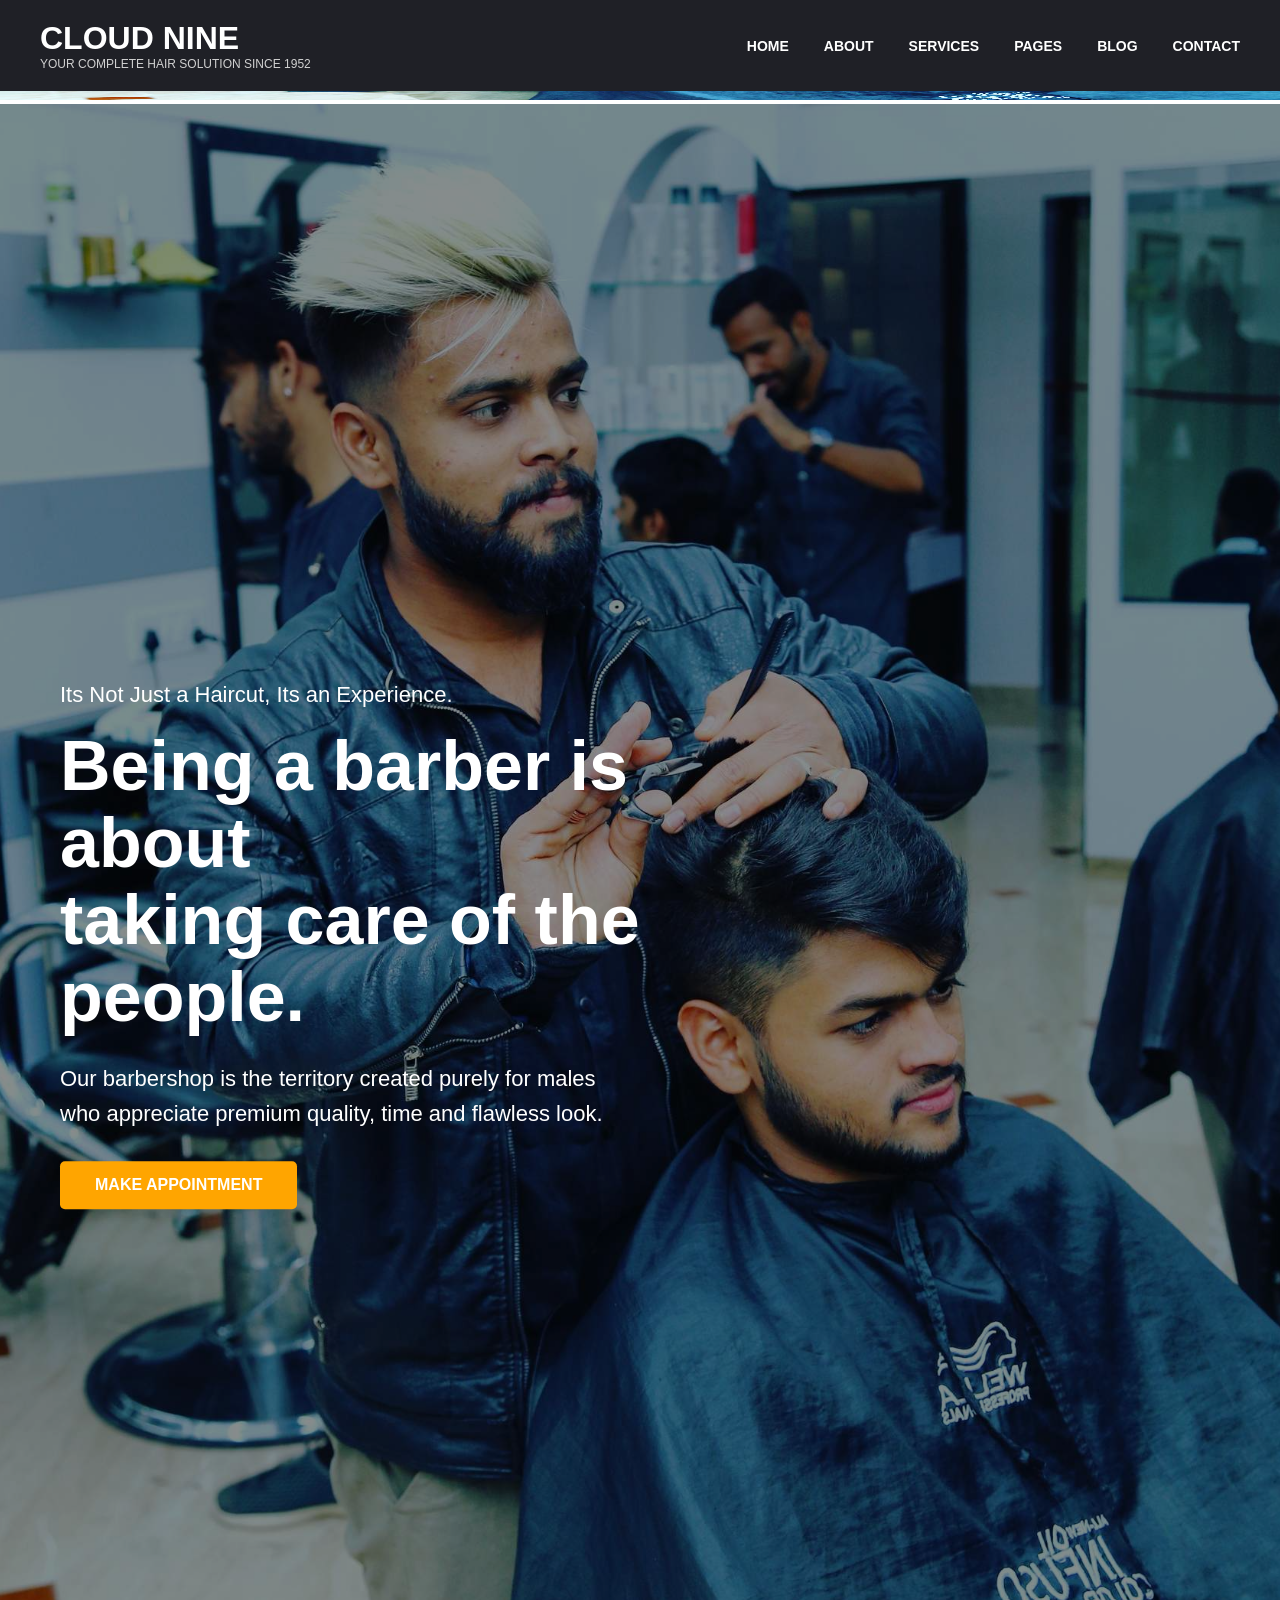
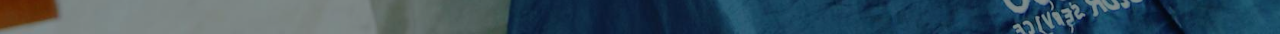
<file: index.html>
<!DOCTYPE html>
<html lang="en">

<head>
    <meta charset="UTF-8">
    <meta name="viewport" content="width=device-width, initial-scale=1.0">
    <title>Cloud Nine Barber Shop</title>
    <meta name="description" content="Cloud Nine Barber Shop - Professional haircuts, beard styling, grooming, and premium salon services.">  <!-- Open Graph Tags -->
    <meta property="og:title" content="Cloud Nine Barber Shop">
    <meta property="og:description" content="Professional Haircuts, Beard Styling & Grooming Services. Book your appointment today!">
    <meta property="og:image" content="https://rudrakshp78-del.github.io/CLOUD9-hair-salon/logo2.png">
    <meta property="og:image:secure_url" content="https://rudrakshp78-del.github.io/CLOUD9-hair-salon/logo2.png">
    <meta property="og:image:type" content="image/png">
    
    <meta property="og:url" content="https://rudrakshp78-del.github.io/CLOUD9-hair-salon/">

    <meta property="og:image:width" content="800">
    <meta property="og:image:height" content="430">

    <meta property="og:type" content="website">
    <meta property="og:site_name" content="Cloud Nine Barber Shop">
    <meta name="twitter:card" content="summary_large_image">
    <meta name="twitter:image" content="https://rudrakshp78-del.github.io/CLOUD9-hair-salon/logo2.png">
    

    <link rel="stylesheet" href="https://cdnjs.cloudflare.com/ajax/libs/font-awesome/6.7.2/css/all.min.css">
    <link rel="stylesheet" href="index.css">
    <link rel="icon" href="logo2.png">
  
</head>

<body>
    <img src="hair1.jpg" width="100%" height="100vh" alt="hair salon">


    <header>


        <div class="logo">
            <h1> CLOUD NINE </h1>
            <p>YOUR COMPLETE HAIR SOLUTION SINCE 1952</p>
        </div>

        <button class="menu-toggle" id="menuToggle">
            ☰
        </button>

        <nav id="navLinks">
            <ul>
                <li><a href="index.html">HOME</a></li>
                <li><a href="index2.html">ABOUT</a></li>
                <li><a href="index3.html">SERVICES</a></li>
                <li><a href="index4.html">PAGES</a></li>
                <li><a href="index5.html">BLOG</a></li>
                <li><a href="index6.html">CONTACT</a></li>
            </ul>
        </nav>

            </header>

    <section class="hero">
        <div class="overlay"></div>

        <div class="hero-content">
            <h3>Its Not Just a Haircut, Its an Experience.</h3>

            <h1>
                Being a barber is about <br>
                taking care of the people.
            </h1>

            <p>
                Our barbershop is the territory created purely for males<br>
                who appreciate premium quality, time and flawless look.
            </p>

            <a href="index7.html" class="appointment-btn">MAKE APPOINTMENT</a>
        </div>
    </section>
    <script>
document.addEventListener("DOMContentLoaded", () => {

const menuToggle = document.getElementById("menuToggle");
const navLinks = document.getElementById("navLinks");

menuToggle.addEventListener("click", () => {

    navLinks.classList.toggle("active");

    if(navLinks.classList.contains("active")){
        menuToggle.innerHTML = "✖";
    }else{
        menuToggle.innerHTML = "☰";
    }

});

});
        </script>
</body>

</html>
</file>
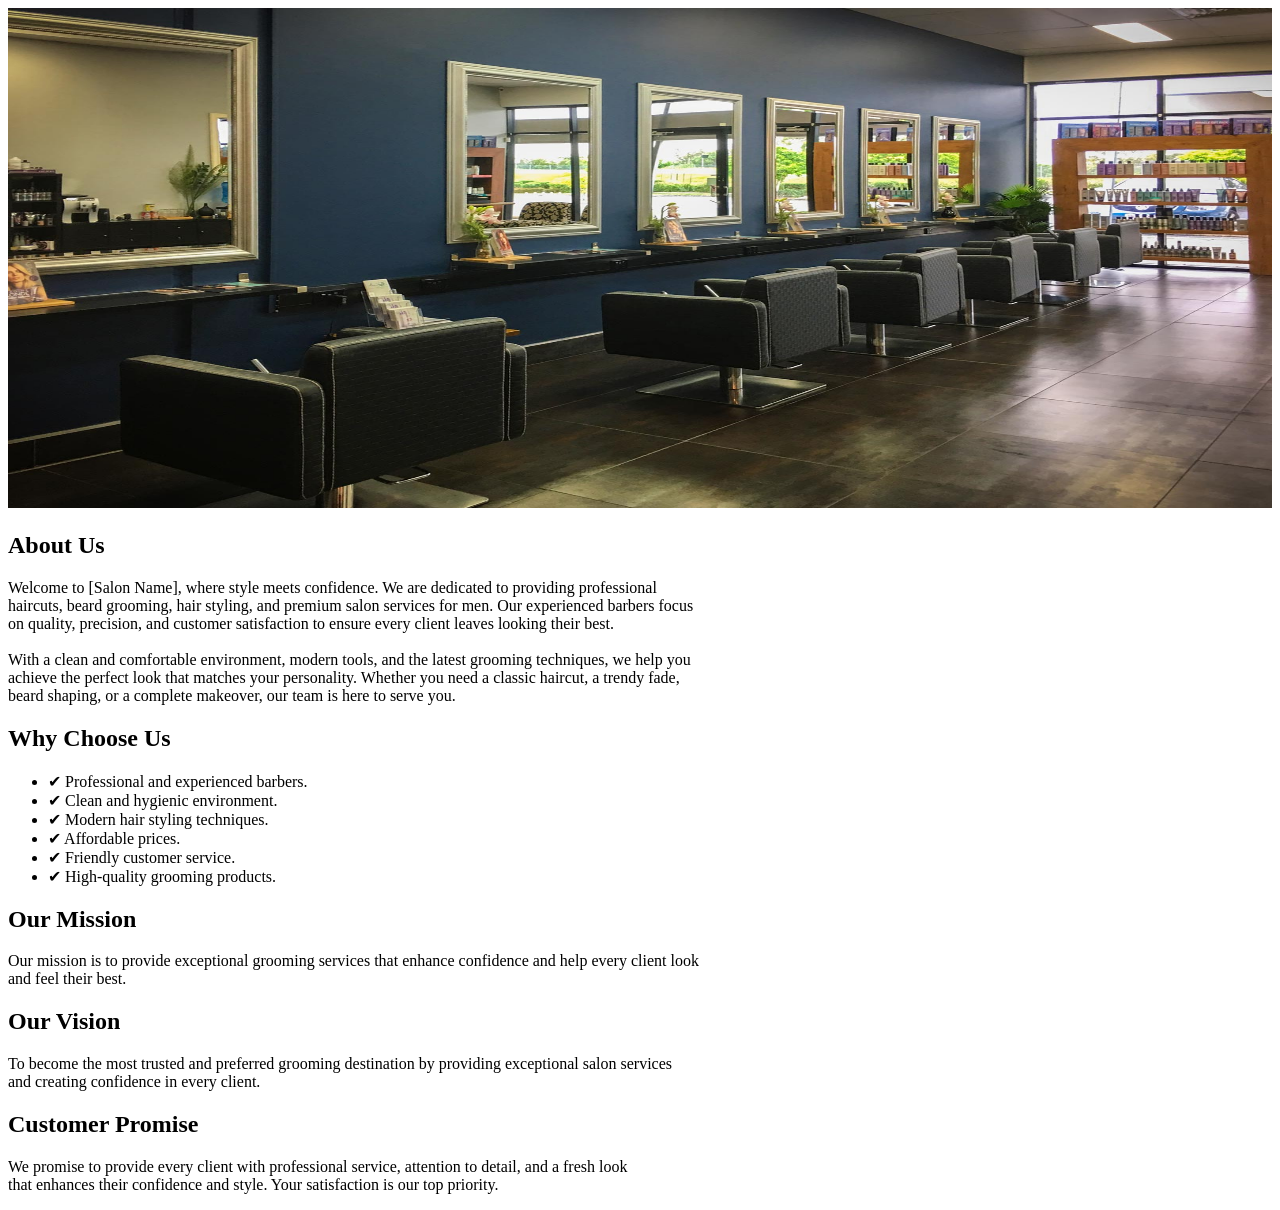
<file: index2.html>
<!DOCTYPE html>
<html lang="en">

<head>
    <meta charset="UTF-8">
    <meta name="viewport" content="width=device-width, initial-scale=1.0">
    <title> ABOUT </title>
</head>

<body>

    <section class="hero">
        <img src="Salon1.jpg" width="100%" height="500vh" alt="Salon image">
        <div class="content">
            <h1> About Us </h1>
            <P>Welcome to [Salon Name], where style meets confidence. We are dedicated to providing professional<br>
                haircuts, beard grooming, hair styling, and premium salon services for men. Our experienced barbers
                focus<br>
                on quality, precision, and customer satisfaction to ensure every client leaves looking their
                best.<br><br>

                With a clean and comfortable environment, modern tools, and the latest grooming techniques, we help
                you<br>
                achieve the perfect look that matches your personality. Whether you need a classic haircut, a trendy
                fade,<br>
                beard shaping, or a complete makeover, our team is here to serve you.</P>

            <h2> Why Choose Us</h2>
            <ul>

                <li>✔ Professional and experienced barbers.</li>
                <li>✔ Clean and hygienic environment.</li>
                <li>✔ Modern hair styling techniques.</li>
                <li>✔ Affordable prices.</li>
                <li>✔ Friendly customer service.</li>
                <li>✔ High-quality grooming products.</li>

            </ul>

            <h2> Our Mission </h2>
            <p>Our mission is to provide exceptional grooming services that enhance confidence and help every client
                look<br>
                and feel their best.</p>

            <h2> Our Vision </h2>
            <p>To become the most trusted and preferred grooming destination by providing exceptional salon services<br>
                and creating confidence in every client.</p>

            <h2> Customer Promise </h2>
            <p>We promise to provide every client with professional service, attention to detail, and a fresh look<br>
                that enhances their confidence and style. Your satisfaction is our top priority.</p>
        </div>
    </section>


</body>

</html>
</file>
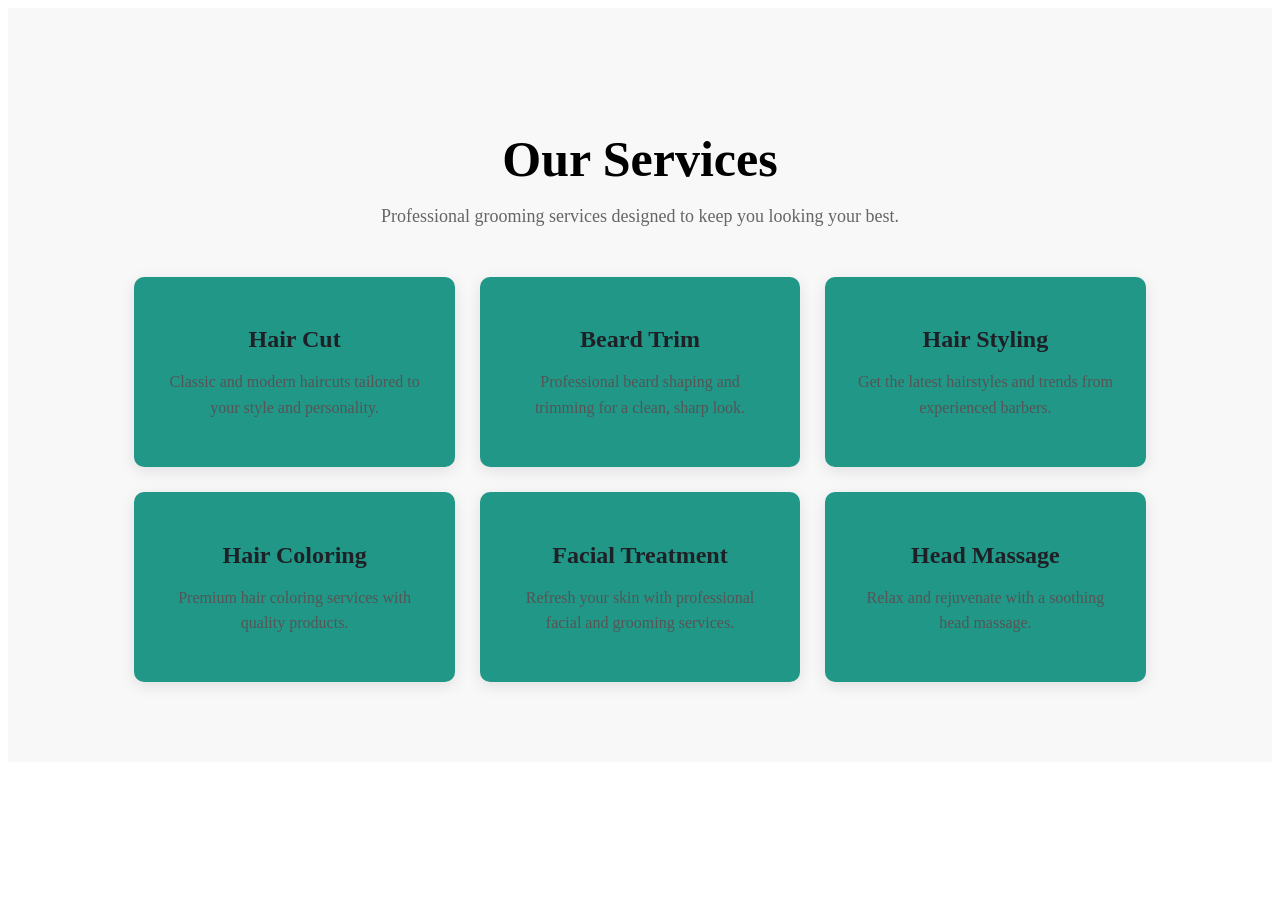
<file: index3.html>
<!DOCTYPE html>
<html lang="en">
<head>
    <meta charset="UTF-8">
    <meta name="viewport" content="width=device-width, initial-scale=1.0">
    <link rel="stylesheet" href="service.css">
    <title>SERVICES</title>
</head>
<body>
    
<section class="services">
    <h1>Our Services</h1>
    <p class="subtitle">
        Professional grooming services designed to keep you looking your best.
    </p>

    <div class="service-container">

        <div class="service-card">
            <h2>Hair Cut</h2>
            <p>Classic and modern haircuts tailored to your style and personality.</p>
        </div>

        <div class="service-card">
            <h2>Beard Trim</h2>
            <p>Professional beard shaping and trimming for a clean, sharp look.</p>
        </div>

        <div class="service-card">
            <h2>Hair Styling</h2>
            <p>Get the latest hairstyles and trends from experienced barbers.</p>
        </div>

        <div class="service-card">
            <h2>Hair Coloring</h2>
            <p>Premium hair coloring services with quality products.</p>
        </div>

        <div class="service-card">
            <h2>Facial Treatment</h2>
            <p>Refresh your skin with professional facial and grooming services.</p>
        </div>

        <div class="service-card">
            <h2>Head Massage</h2>
            <p>Relax and rejuvenate with a soothing head massage.</p>
        </div>

    </div>
</section>
</body>
</html>
</file>
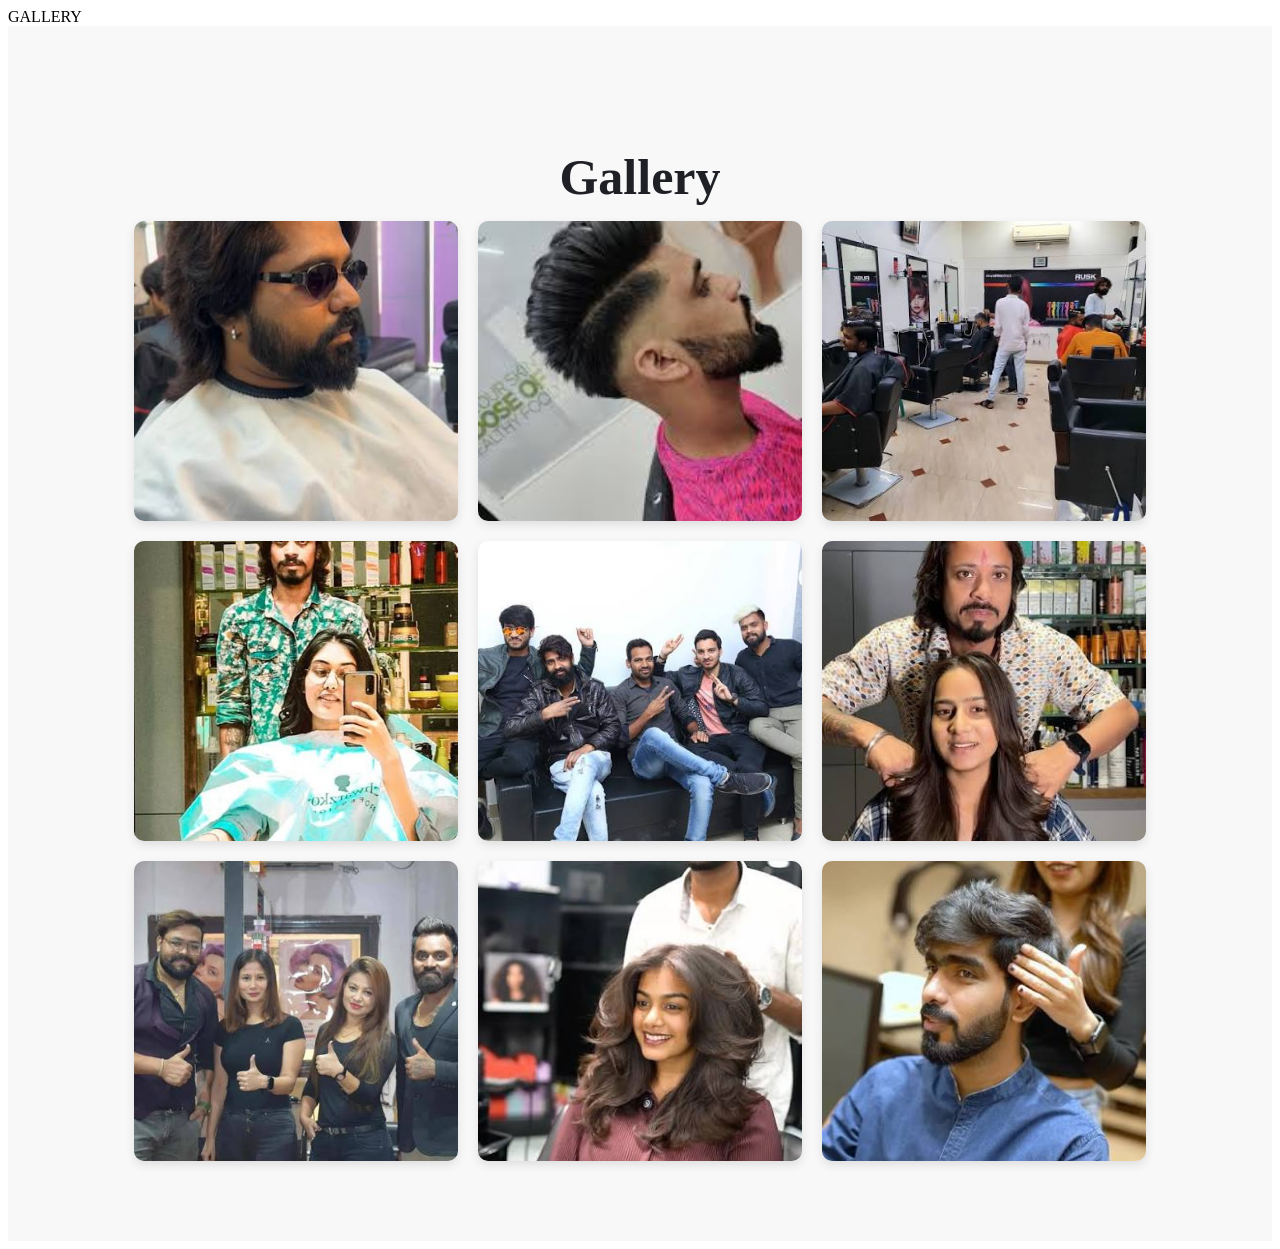
<file: index4.html>
<!DOCTYPE html>
<html lang="en">

<head>
    <meta charset="UTF-8">
    <meta name="viewport" content="width=device-width, initial-scale=1.0">
    <link rel="stylesheet" href="gallery.css" <title>GALLERY</title>
</head>

<body>

</body>

</html>
<section class="gallery">
    <h1>Gallery</h1>

    <div class="gallery-container">
        <img src="Galley1" alt="Haircut">
        <img src="Gallery2.jfif" alt="Beard Trim">
        <img src="Gallery3" alt="Salon Interior">
        <img src="Gallery4" alt="Hair Styling">
        <img src="Gallery5.jfif" alt="Haircut">
        <img src="Gallery6.jfif" alt="Barber Work">
        <img src="Gallery7.jfif" alt="Barber Work">
        <img src="Gallery8.jfif" alt="Barber Work">
        <img src="Gallery9.jfif" alt="Barber Work">
    </div>
</section>
</file>
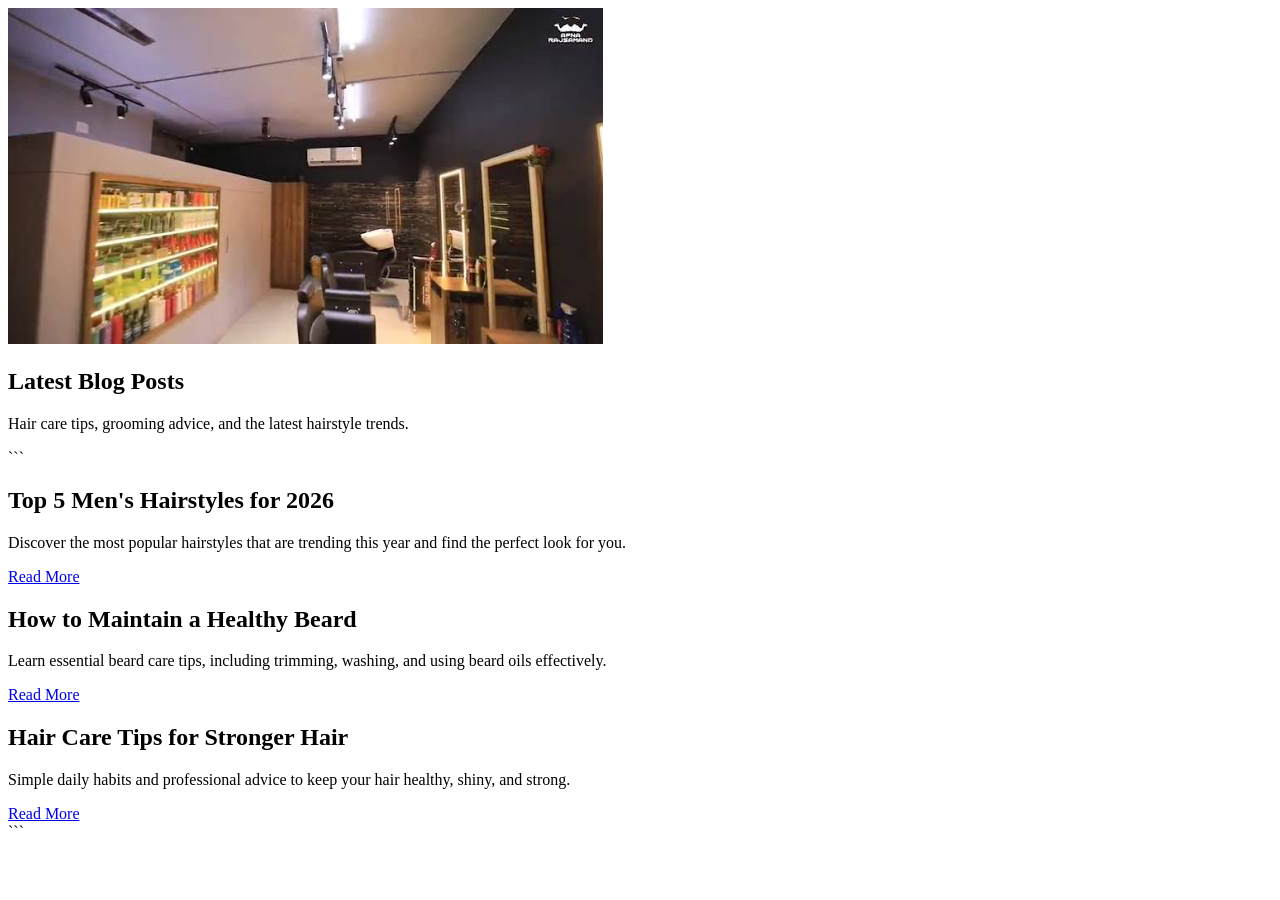
<file: index5.html>
<!DOCTYPE html>
<html lang="en">
<head>
    <meta charset="UTF-8">
    <meta name="viewport" content="width=device-width, initial-scale=1.0">
    <title>BLOG</title>
</head>
<body>
    
</body>
<img src="BLOG.jfif" alt="Salon image">
</html><section class="blog">
    <h1>Latest Blog Posts</h1>
    <p class="blog-subtitle">Hair care tips, grooming advice, and the latest hairstyle trends.</p>

```
<div class="blog-container">

    <div class="blog-card">
        <h2>Top 5 Men's Hairstyles for 2026</h2>
        <p>Discover the most popular hairstyles that are trending this year and find the perfect look for you.</p>
        <a href="#">Read More</a>
    </div>

    <div class="blog-card">
        <h2>How to Maintain a Healthy Beard</h2>
        <p>Learn essential beard care tips, including trimming, washing, and using beard oils effectively.</p>
        <a href="#">Read More</a>
    </div>

    <div class="blog-card">
        <h2>Hair Care Tips for Stronger Hair</h2>
        <p>Simple daily habits and professional advice to keep your hair healthy, shiny, and strong.</p>
        <a href="#">Read More</a>
    </div>

</div>
```

</section>
</file>
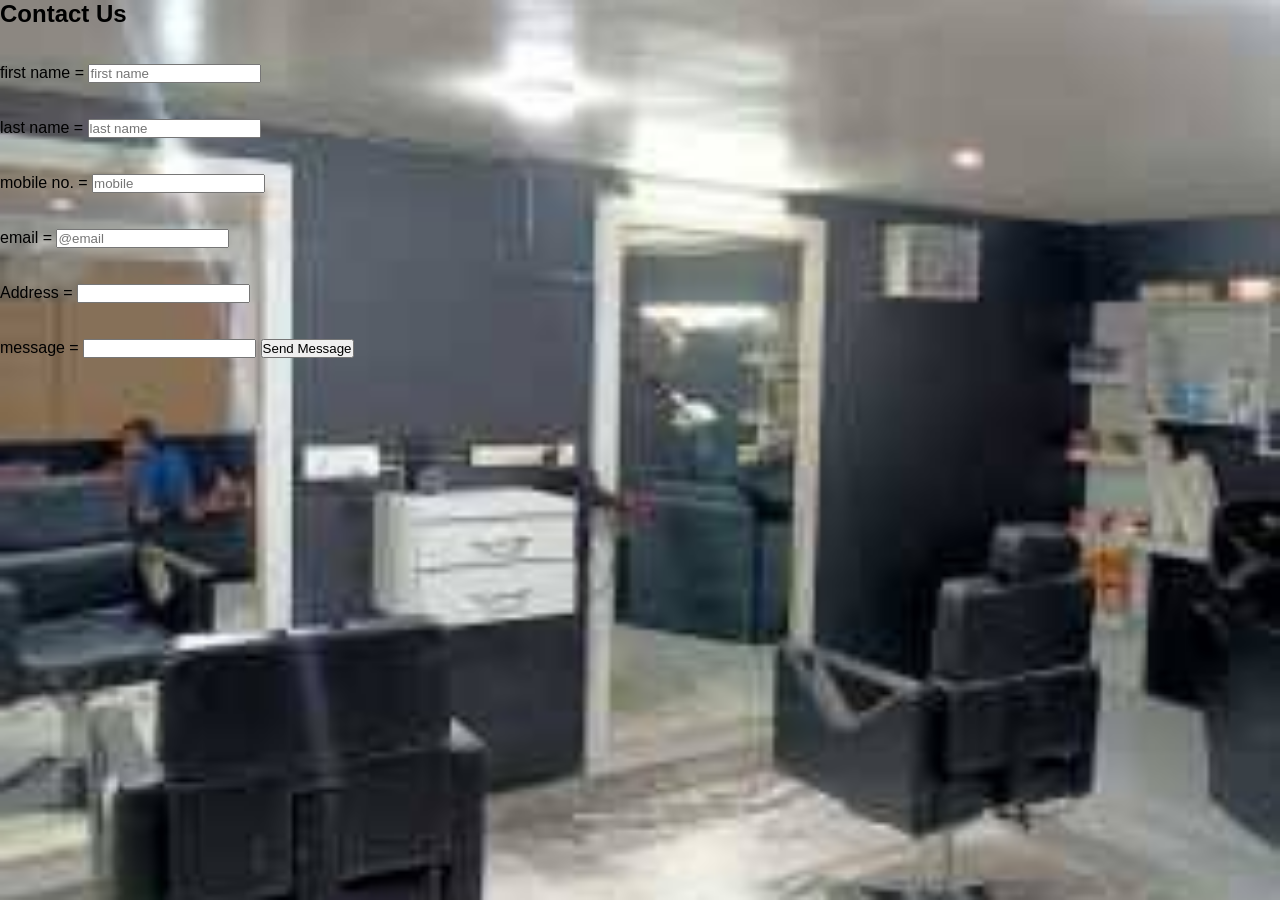
<file: index6.html>
<!DOCTYPE html>
<html lang="en">

<head>
    <meta charset="UTF-8">
    <meta name="viewport" content="width=device-width, initial-scale=1.0">
    <link rel="stylesheet" href="contact.css">
    <title>Contact</title>
</head>

<body>
   
    
    <section class="contact">
        <script type="text/javascript">
            (function () {
                emailjs.init({
                    publicKey: "c6873ca8-1e22-4b4a-ab5b-eda8605ef309",
                });
            })();
        </script>
        <section class="hero">
        <h2>Contact Us</h2>
         
        <br>
        <br>

        <form action="https://api.web3forms.com/submit" method="POST">
            <input type="hidden" name="access_key" value="5c8860b1-9a63-4004-935b-deb13db2928d">

            <label for=" first_name"> first name = </label>
            <input type="text" placeholder="first name" id="first_name" name="first_name" value="" required>
            <br>
            <br>
            <br>

            <label for=" last_name"> last name = </label>
            <input type="text" placeholder="last name " id="last_name" name="last_name" value="" required>
            <br>
            <br>
            <br>

            <label for=" mobile"> mobile no. = </label>
            <input type="tel" placeholder="mobile" id="mobile" name="mobile" value="" required>
            <br>
            <br>
            <br>

            <label for=" email"> email = </label>
            <input type="text" placeholder="@email" id="email" name="email" value="">
            <br>
            <br>
            <br>

            <label for=" Address"> Address = </label>
            <input type="text" id="Address" name="Address" value="">
            <br>
            <br>
            <br>

            <label for=" message"> message = </label>
            <input type="text" id="message" name="message" value="">

            <button type="submit">Send Message</button>
        </section>
        </form>
    </section>

    <script src="index1.js"></script>

</body>

</body>

</html>
</file>
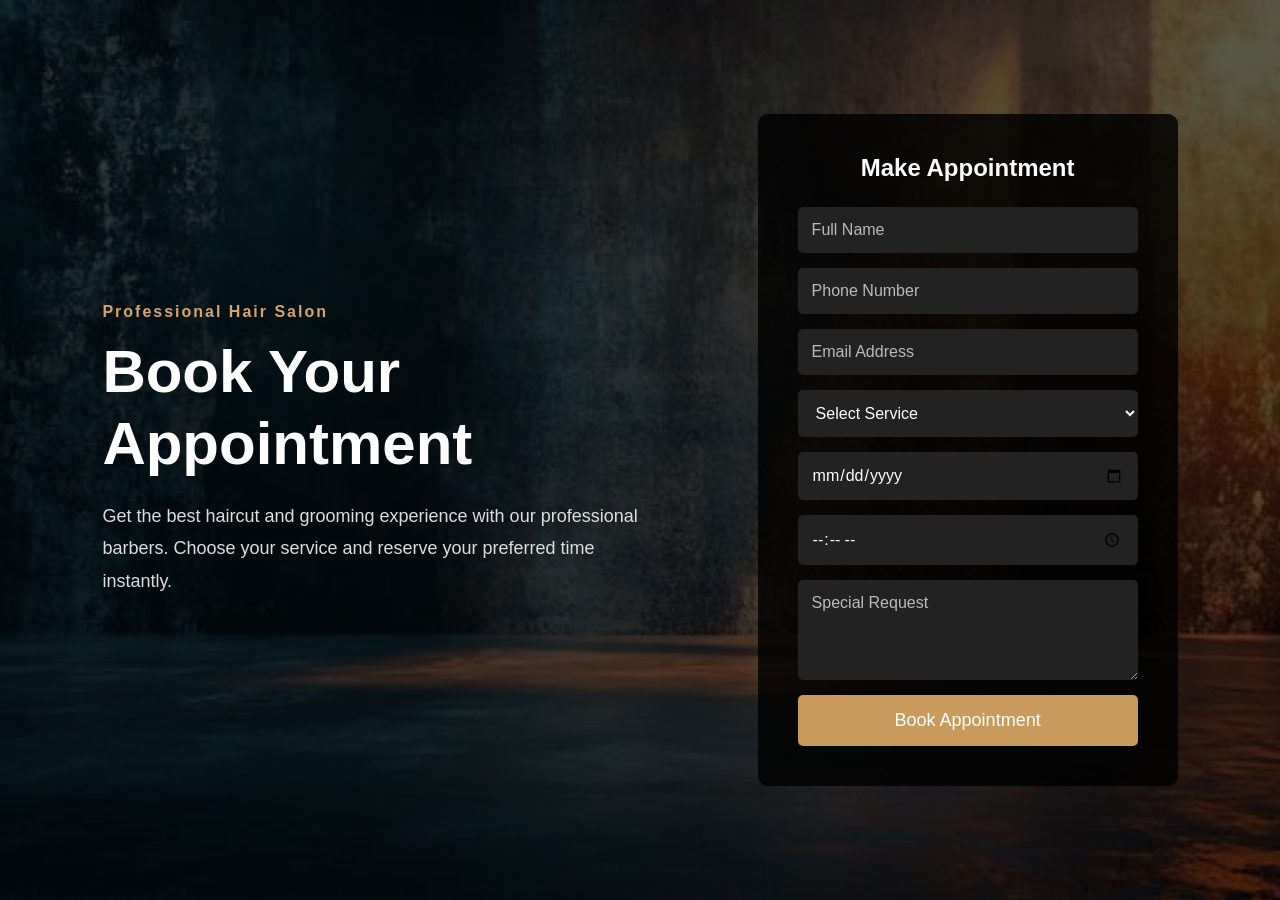
<file: index7.html>
<!DOCTYPE html>
<html lang="en">
<head>
    <meta charset="UTF-8">
    <meta name="viewport" content="width=device-width, initial-scale=1.0">
    <link rel="stylesheet" href="make.css">
    <title>Make Appointment</title>
</head>
<body>
    
</body>
</html><section class="appointment-section">

    <div class="overlay"></div>

    <div class="appointment-container">

        <div class="appointment-text">
            <h4>Professional Hair Salon</h4>
            <h1>Book Your <br> Appointment</h1>

            <p>
                Get the best haircut and grooming experience with our
                professional barbers. Choose your service and reserve your
                preferred time instantly.
            </p>
        </div>

        <div class="appointment-form">

            <h2>Make Appointment</h2>

            <form action="https://api.web3forms.com/submit" method="POST">

                <input type="hidden" name="access_key"
                    value="5c8860b1-9a63-4004-935b-deb13db2928d">

                <input type="text"
                    name="full_name"
                    placeholder="Full Name"
                    required>

                <input type="tel"
                    name="phone_number"
                    placeholder="Phone Number"
                    required>

                <input type="email"
                    name="email_address"
                    placeholder="Email Address">

                <select name="service" required>
                    <option value="">Select Service</option>
                    <option>Hair Cut</option>
                    <option>Beard Trim</option>
                    <option>Hair Wash</option>
                    <option>Hair Styling</option>
                    <option>Hair Coloring</option>
                    <option>Facial</option>
                </select>

                <input type="date" name="date" required>

                <input type="time" name="time" required>

                <textarea
                    name="message"
                    rows="4"
                    placeholder="Special Request"></textarea>

                <button type="submit">
                    Book Appointment
                </button>

            </form>

        </div>

    </div>

</section>
</file>
<file: index.css>
*{
margin:0;
padding:0;
box-sizing:border-box;
}

body{
font-family:Arial, sans-serif;
}

/* HEADER */
header{
position:absolute;
top:0;
left:0;
width:100%;
display:flex;
justify-content:space-between;
align-items:center;
padding:20px 40px;
background:#1f2026;
z-index:100;
}

.logo{
    flex: 1;
}
.img{
width: 100%;
height: 100vh;
background-image: url("hair1.jpg");
background-size: cover;
background-position: repeat;
background-repeat: no-repeat;
}

.logo h1{
color:white;
font-size:32px;
}

.logo p{
color:#d0d0d0;
font-size:12px;
}

#navLinks ul{
display:flex;
list-style:none;
gap:35px;
}

#navLinks ul li a{
color:white;
text-decoration:none;
font-weight:bold;
font-size:14px;
}

/* HERO SECTION */
.hero{
width: 100%;
height:170vh;
background:url("hair1.jpg") center center/cover no-repeat;
position:relative;
object-fit: cover;
display: block;
}

.overlay{
position:absolute;
width:100%;
height:100%;
background:rgba(0,0,0,0.45);
}

.hero-content{
position:absolute;
top:55%;
left:60px;
transform:translateY(-50%);
color:white;
z-index:2;
max-width:700px;
}

.hero-content h3{
font-size:22px;
margin-bottom:20px;
font-weight:normal;
}

.hero-content h1{
font-size:70px;
line-height:1.1;
margin-bottom:25px;
}

.hero-content p{
font-size:22px;
line-height:1.6;
margin-bottom:30px;
}

.appointment-btn{
display:inline-block;
background-color:orange;
color:white;
border-radius: 5px;
text-decoration:none;
padding:15px 35px;
font-weight:bold;
width: fit-content;
}

.menu-toggle{
display:none;
background:none;
border:none;
color:white;
font-size:32px;
cursor:pointer;
}

@media(max-width:425px){

#navLinks{
display:none;
position:absolute;
top:100%;
left:0;
width:100%;
background:#1f2026;
}

#navLinks.active{
display:block;
}

#navLinks ul{
    flex-direction:column;
    gap:0;
}

#navLinks ul li{
    text-align:center;
    padding:15px 0;
    border-top:1px solid rgba(255,255,255,0.1);
}

.menu-toggle{
    display:block;
}

.appointment-btn{
display:flex;
list-style:none;
background-color:orange;
color:white;
text-decoration:none;
padding:15px 30px;
font-weight:bold;
}


}
@media(max-width:375px){

#navLinks{
display:none;
position:absolute;
top:100%;
left:0;
width:100%;
background:#1f2026;
}

#navLinks.active{
display:block;
}

#navLinks ul{
    flex-direction:column;
    gap:0;
}

#navLinks ul li{
    text-align:center;
    padding:15px 0;
    border-top:1px solid rgba(255,255,255,0.1);
}

.menu-toggle{
    display:block;
}

.appointment-btn{
display:flex;
list-style:none;
background-color:orange;
color:white;
text-decoration:none;
padding:15px 30px;
font-weight:bold;
}


}
</file>
<file: service.css>
.services{
    padding:80px 10%;
    background:#f8f8f8;
    text-align:center;
}

.services h1{
    font-size:50px;
    margin-bottom:15px;
}

.subtitle{
    font-size:18px;
    color:#666;
    margin-bottom:50px;
}

.service-container{
    display:grid;
    grid-template-columns:repeat(auto-fit,minmax(280px,1fr));
    gap:25px;
}

.service-card{

    background:rgb(33, 151, 136);
    padding:30px;
    border-radius:10px;
    box-shadow:0 4px 15px rgba(0,0,0,0.1);
    transition:0.3s;
}

.service-card:hover{
    transform:translateY(-10px);
}

.service-card h2{
    margin-bottom:15px;
    color:#1f2026;
}

.service-card p{
    color:#555;
    line-height:1.6;
}
</file>
<file: gallery.css>
/* Gallery Section */
.gallery{
    padding: 80px 10%;
    background: #f8f8f8;
    text-align: center;
}

.gallery h1{
    font-size: 50px;
    color: #1f2026;
    margin-bottom: 15px;
}

.gallery p{
    font-size: 18px;
    color: #666;
    margin-bottom: 40px;
}

/* Gallery Grid */
.gallery-container{
    display: grid;
    grid-template-columns: repeat(3, 1fr);
    gap: 20px;
}

/* Images */
.gallery-container img{
    width: 100%;
    height: 300px;
    object-fit: cover;
    border-radius: 10px;
    cursor: pointer;
    transition: 0.3s ease;
    box-shadow: 0 4px 10px rgba(0,0,0,0.1);
}

/* Hover Effect */
.gallery-container img:hover{
    transform: scale(1.05);
}

/* Tablet */
@media (max-width: 768px){
    .gallery-container{
        grid-template-columns: repeat(2, 1fr);
    }

    .gallery h1{
        font-size: 40px;
    }
}

/* Mobile */
@media (max-width: 480px){
    .gallery-container{
        grid-template-columns: 1fr;
    }

    .gallery{
        padding: 50px 5%;
    }

    .gallery h1{
        font-size: 32px;
    }
}
</file>
<file: contact.css>
*{
    margin:0;
    padding:0;
    box-sizing:border-box;
}

body{
    font-family:Arial, sans-serif;
}

/* HEADER */
header{
    position:absolute;
    top:0;
    left:0;
    width:100%;
    display:flex;
    justify-content:space-between;
    align-items:center;
    padding:20px 40px;
    background:#1f2026;
    z-index:100;
}
i{
    font-size: 50px;
    color: greenyellow;
}
.form-label{
    font-size: bolder;
    font-family: Arial, Helvetica, sans-serif;
}

.img{
    width: 100%;
    height: 100vh;
    background-image: url("contact.jfif");
    background-size: cover;
    background-position: repeat;
    background-repeat: no-repeat;
    font-size: bolder;
}

.logo h1{
    color:white;
    font-size:32px;
}

.logo p{
    color:#d0d0d0;
    font-size:12px;
}

nav ul{
    display:flex;
    list-style:none;
    gap:35px;
}

nav ul li a{
    color:white;
    text-decoration:none;
    font-weight:bold;
    font-size:14px;
}

.appointment-btn{
    text-decoration:none;
    background:#b89c84;
    color:white;
    padding:15px 30px;
    font-weight:bold;
}

/* HERO SECTION */
.hero{
    width: 100%;
    height:100vh;
    background:url("contact.jfif") center center/cover no-repeat;
    position:relative;
    object-fit: cover;
    display: block;
}

.overlay{
    position:absolute;
    width:100%;
    height:100%;
    background:rgba(0,0,0,0.45);
}

.hero-content{
    position:absolute;
    top:55%;
    left:60px;
    transform:translateY(-50%);
    color:white;
    font-size: bolder;
    z-index:2;
    max-width:700px;
}

.hero-content h3{
    font-size:22px;
    margin-bottom:20px;
    font-weight:normal;
}

.hero-content h1{
    font-size:70px;
    line-height:1.1;
    margin-bottom:25px;
}


.hero-content p{
    font-size:22px;
    line-height:1.6;
    margin-bottom:30px;
}

.btn{
    display:inline-block;
    background:#b89c84;
    color:white;
    text-decoration:none;
    padding:15px 30px;
    font-weight:bold;
}
</file>
<file: make.css>
*{
    margin:0;
    padding:0;
    box-sizing:border-box;
    font-family:Arial,sans-serif;
}

.appointment-section{
    position:relative;
    min-height:100vh;

    background:url("make1.jpg") center center/cover no-repeat;

    display:flex;
    justify-content:center;
    align-items:center;
    padding:80px 8%;
}

.overlay{
    position:absolute;
    inset:0;
    background:rgba(0,0,0,.65);
}

.appointment-container{
    position:relative;
    z-index:2;

    width:100%;
    max-width:1200px;

    display:flex;
    justify-content:space-between;
    align-items:center;
    gap:60px;
}

.appointment-text{
    width:50%;
    color:white;
}

.appointment-text h4{
    color:#d4a373;
    margin-bottom:15px;
    letter-spacing:2px;
}

.appointment-text h1{
    font-size:60px;
    margin-bottom:20px;
    line-height:1.2;
}

.appointment-text p{
    font-size:18px;
    line-height:1.8;
    color:#ddd;
}

.appointment-form{
    width:420px;

    background:rgba(0,0,0,.82);

    padding:40px;
    border-radius:10px;
}

.appointment-form h2{
    color:white;
    text-align:center;
    margin-bottom:25px;
}

.appointment-form form{
    display:flex;
    flex-direction:column;
    gap:15px;
}

.appointment-form input,
.appointment-form select,
.appointment-form textarea{
    width:100%;
    padding:14px;
    border:none;
    border-radius:5px;
    background:#222;
    color:white;
    font-size:16px;
}

.appointment-form input::placeholder,
.appointment-form textarea::placeholder{
    color:#bbb;
}

.appointment-form button{
    background:#c89b5c;
    color:white;
    border:none;
    padding:15px;
    cursor:pointer;
    border-radius:5px;
    font-size:18px;
    transition:.3s;
}

.appointment-form button:hover{
    background:#a7773d;
}

@media(max-width:900px){

.appointment-container{
    flex-direction:column;
}

.appointment-text{
    width:100%;
    text-align:center;
}

.appointment-text h1{
    font-size:40px;
}

.appointment-form{
    width:100%;
    max-width:500px;
}

}
</file>
